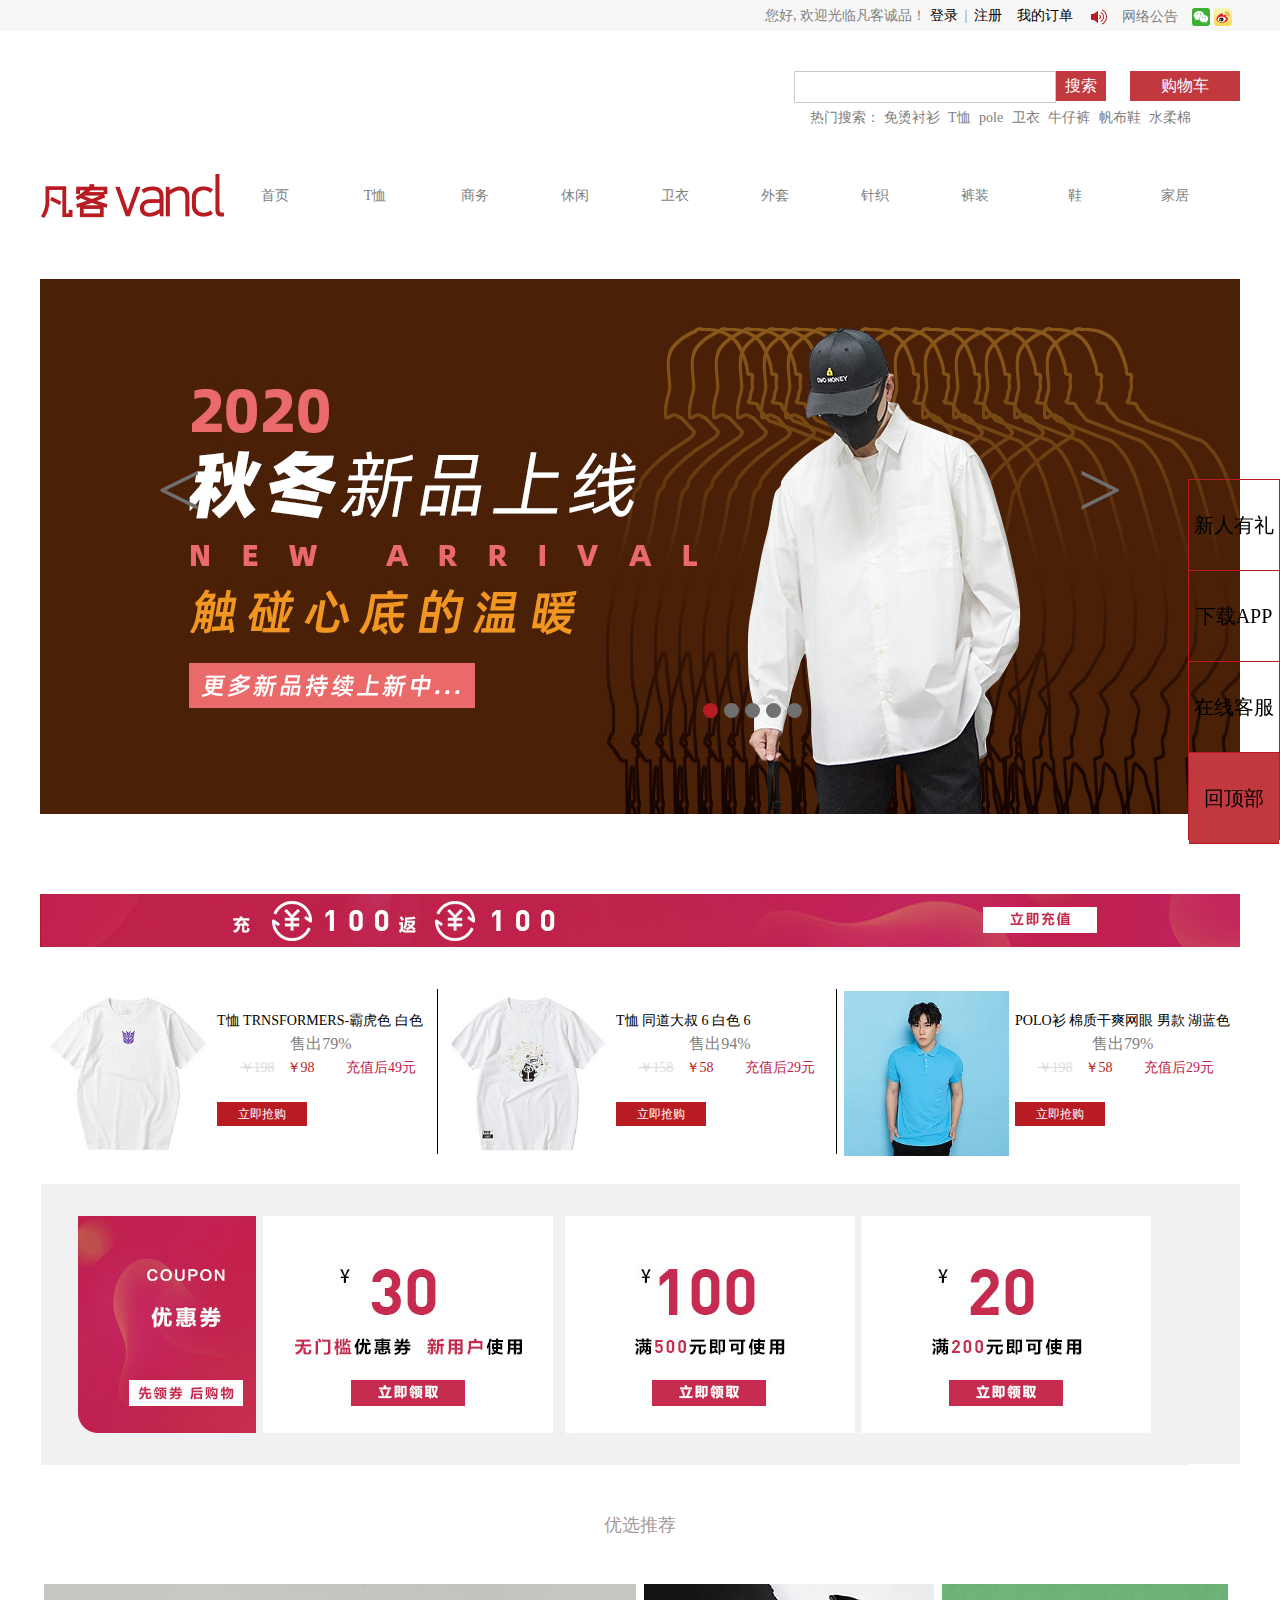
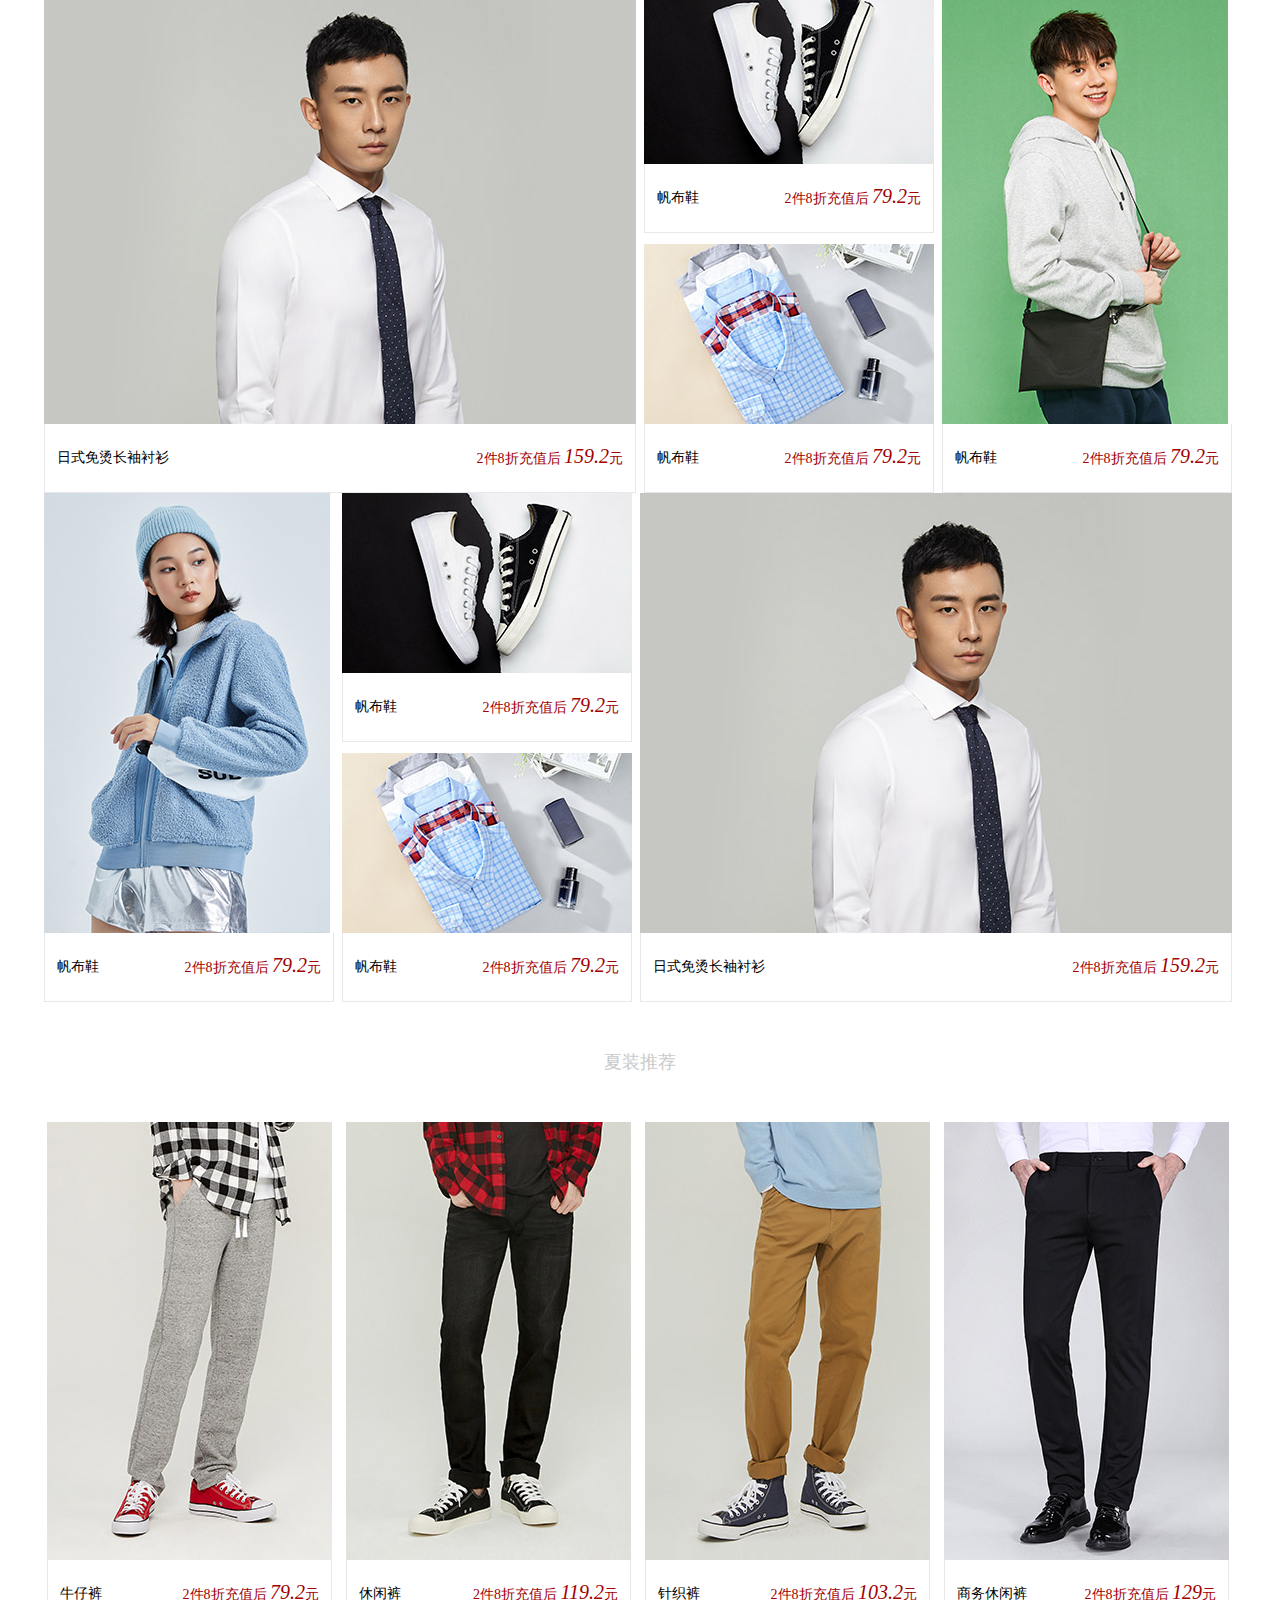
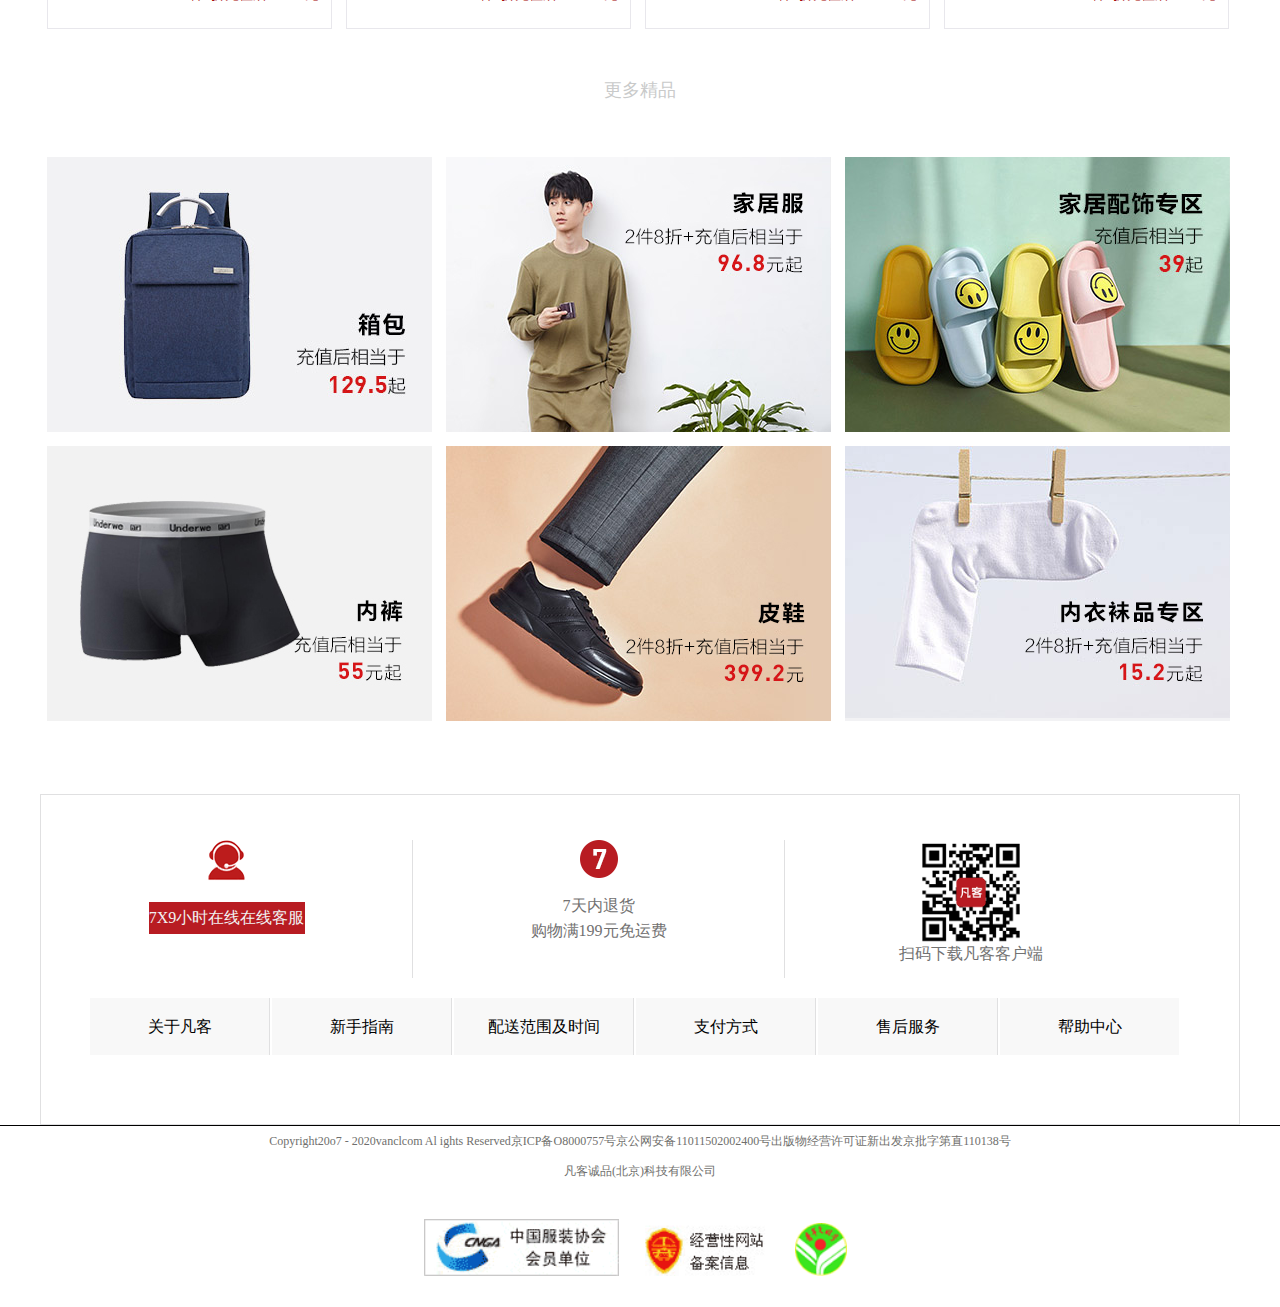
<file: index.html>
<!DOCTYPE html>
<html lang="en">
<head>
    <meta charset="UTF-8">
    <meta name="viewport" content="width=device-width, initial-scale=1.0">
    <title>Document</title>
    <link rel="stylesheet" href="css/index.css">
    <link rel="stylesheet" href="css/common.css">
    <script src="js/require.js" defer async = "true" data-main = "js/main.js"></script>
</head>
<body>
    <div class="header">
        <div class="header-c clr">
            <div class="header-right">
                <img src="images/notice.png" alt="">
                <span>网络公告</span>
                <img src="images/w1.jpg" alt="">
                <img src="images/w2.jpg" alt="">
            </div>
            <div class="header-left">
                <div class="left-le">
                    您好,
                    <span>欢迎光临凡客诚品！</span>
                    <span>
                        <a href="login.html" class="track-login">登录</a>
                    </span>
                    &nbsp;|&nbsp;
                    <span>
                        <a href="register.html" class="track-register">注册</a>
                    </span>
                </div>
                <div class="left-ri">
                    <a href="commodity.html">我的订单</a>
                </div>
            </div>
        </div>
    </div>
    <div class="search-c clr">
        <div class="search">
            <div class="search-top clr">
                <div class="top-shoppingcar clr">
                    <div class="top-shoppingcar-box">购物车</div>
                </div>
                <div class="top-search">
                    <div class="top-search-input"></div>
                    <div class="top-search-searchbox">搜索</div>
                </div>
            </div>
            <div class="search-bottom">
                热门搜索：
                <span>免烫衬衫</span>
                <span>T恤</span>
                <span>pole</span>
                <span>卫衣</span>
                <span>牛仔裤</span>
                <span>帆布鞋</span>
                <span>水柔棉</span>
            </div>
        </div>
    </div>
    <div class="nav-c clr">
        <div class="nav-img">
            <img src="images/logo18546.png" alt="">
        </div>
        <div class="nav-list">
            <!-- <ul class="nav-ul">
                <p class="nav-title">首页</p>
                <li class="nav-li">ffe</li>
                <li class="nav-li">fesg</li>
            </ul> -->
        </div>
    </div>         
        <!-- 轮播图 -->
        <div class="bigger-banner">   
            <div class="banner" id="banners">
                <div class="banner-btnleft"><</div>
                <div class="banner-btnright">></div>
                <div class="banner-images">
                    
                </div>
                <div class="banner-circle">
    
                </div>
            </div>
        </div>  
        <div class="body-money-img">
        </div> 
    </div>
    <div class="body-c">
        <div class="body-titleimg">
            <img src="images/czt.jpg" alt="">
        </div>
        <div class="clothing">
            <ul class="clothing-list clr">
                <li class="clothing-li">
                    <div class="clothing-left fl">
                        <img src="images/6388584-1j202005071412371790.jpg" alt="">
                    </div>
                    <div class="clothing-right fl">
                        <h3>T恤 TRNSFORMERS-霸虎色 白色</h3>
                        <div class="clothing-progress clr">
                           <div>售出79%</div>
                        </div>
                        <div class="right-salary clr">
                            <div class="salary-left fl">
                                <span class="info1">￥198</span>
                                &nbsp;&nbsp;
                                <span class="info2">￥98</span>
                            </div>
                            <div class="salary-right fl">充值后49元</div>
                        </div>
                        <div class="clothing-btn">
                            立即抢购
                        </div>
                    </div>
                </li>
                <li class="clothing-li">
                    <div class="clothing-left fl">
                        <img src="images/6388723-1j202004231628312411.jpg" alt="">
                    </div>
                    <div class="clothing-right fl">
                        <h3>T恤 同道大叔 6 白色 6</h3>
                        <div class="clothing-progress clr">
                           <div>售出94%</div>
                        </div>
                        <div class="right-salary clr">
                            <div class="salary-left fl">
                                <span class="info1">￥158</span>
                                &nbsp;&nbsp;
                                <span class="info2">￥58</span>
                            </div>
                            <div class="salary-right fl">充值后29元</div>
                        </div>
                        <div class="clothing-btn">
                            立即抢购
                        </div>
                    </div>
                </li>
                <li class="clothing-li">
                    <div class="clothing-left fl">
                        <img src="images/6387838-1j202006101533270912.jpg" alt="">
                    </div>
                    <div class="clothing-right fl">
                        <h3>POLO衫 棉质干爽网眼 男款 湖蓝色</h3>
                        <div class="clothing-progress clr">
                           <div>售出79%</div>
                        </div>
                        <div class="right-salary clr">
                            <div class="salary-left fl">
                                <span class="info1">￥198</span>
                                &nbsp;&nbsp;
                                <span class="info2">￥58</span>
                            </div>
                            <div class="salary-right fl">充值后29元</div>
                        </div>
                        <div class="clothing-btn">
                            立即抢购
                        </div>
                    </div>
                </li>
            </ul>
        </div>
        <div class="salary">
            <ul class="salary-list clr">
                <li>
                    <img src="images/yhq_06.jpg" alt="">
                </li>
                <li>
                    <img src="images/yhq_07.jpg" alt="">
                </li>
                <li>
                    <img src="images/yhq_08.jpg" alt="">
                </li>
                <li>
                    <img src="images/yhq_09.jpg" alt="">
                </li>
            </ul>
        </div>
        <div class="title1">优选推荐</div>
        <div class="body-title-info1 clr">
            <ul class="body-info1-lists">
                <li>
                    <a href="commodity.html">
                        <a href="commodity.html"><img src="images/pc_03.jpg" alt=""></a>
                    </a>
                    <h3 class="info1-lists-h3">
                        <span>
                            2件8折充值后
                            <em>159.2</em>元
                        </span>
                        日式免烫长袖衬衫
                    </h3>
                </li>
                <li>
                    <div class="info1-list-top">
                        <a href="commodity.html">
                            <a href="commodity.html"><img src="images/pc_05.jpg" alt=""></a>
                        </a>
                        <h3 class="info1-lists-h3">
                            <span>
                                2件8折充值后
                                <em>79.2</em>元
                            </span>
                            帆布鞋
                        </h3>
                    </div>
                    <div class="info1-list-bottom">
                        <a href="commodity.html">
                            <a href="commodity.html"><img src="images/pc_10.jpg" alt=""></a>
                        </a>
                        <h3 class="info1-lists-h3">
                            <span>
                                2件8折充值后
                                <em>79.2</em>元
                            </span>
                            帆布鞋
                        </h3>
                    </div>
                </li>
                <li>
                    <div class="info1-list-top">
                        <a href="commodity.html">
                            <img src="images/pc_07.jpg" alt="">
                        </a>
                        <h3 class="info1-lists-h3">
                            <span>
                                2件8折充值后
                                <em>79.2</em>元
                            </span>
                            帆布鞋
                        </h3>
                    </div>
                </li>
            </ul>
        </div>
        <div class="body-title-info2 clr">
            <ul class="body-info2-lists">
                <li>
                    <a href="commodity.html">
                        <img src="images/qdcy.jpg" alt="">
                    </a>
                    <h3 class="info2-lists-h3">
                        <span>
                            2件8折充值后
                            <em>79.2</em>元
                        </span>
                        帆布鞋
                    </h3>
                </li>
                <li>
                    <div class="info1-list-top">
                        <a href="commodity.html">
                            <img src="images/pc_05.jpg" alt="">
                        </a>
                        <h3 class="info1-lists-h3">
                            <span>
                                2件8折充值后
                                <em>79.2</em>元
                            </span>
                            帆布鞋
                        </h3>
                    </div>
                    <div class="info1-list-bottom">
                        <a href="commodity.html">
                            <img src="images/pc_10.jpg" alt="">
                        </a>
                        <h3 class="info1-lists-h3">
                            <span>
                                2件8折充值后
                                <em>79.2</em>元
                            </span>
                            帆布鞋
                        </h3>
                    </div>
                </li>
                <li>
                    <a href="commodity.html">
                        <img src="images/pc_03.jpg" alt="">
                    </a>
                    <h3 class="info1-lists-h3">
                        <span>
                            2件8折充值后
                            <em>159.2</em>元
                        </span>
                        日式免烫长袖衬衫
                    </h3>
                </li>
            </ul>
        </div>
        <div class="title2">夏装推荐</div>
        <div class="piclist clr">
            <ul>
                <li>
                    <a href="commodity.html">
                        <img src="images/285x438-1.jpg" alt="">
                    </a>
                    <h3 class="info1-lists-h3">
                        <span>
                            2件8折充值后
                            <em>79.2</em>元
                        </span>
                        牛仔裤
                    </h3>
                </li>
                <li>
                    <a href="commodity.html">
                        <img src="images/285x438-2.jpg" alt="">
                    </a>
                    <h3 class="info1-lists-h3">
                        <span>
                            2件8折充值后
                            <em>119.2</em>元
                        </span>
                        休闲裤
                    </h3>
                </li>
                <li>
                    <a href="commodity.html">
                        <img src="images/285x438-3.jpg" alt="">
                    </a>
                    <h3 class="info1-lists-h3">
                        <span>
                            2件8折充值后
                            <em>103.2</em>元
                        </span>
                        针织裤
                    </h3>
                </li>
                <li>
                    <a href="commodity.html">
                        <img src="images/285x438-4.jpg" alt="">
                    </a>
                    <h3 class="info1-lists-h3">
                        <span>
                            2件8折充值后
                            <em>129</em>元
                        </span>
                        商务休闲裤
                    </h3>
                </li>
            </ul>
        </div>
        <div class="title2">更多精品</div>
        <div class="body-list-six clr">
            <ul>
                <li>
                    <a href="commodity.html">
                        <img src="images/pc13-xb.jpg" alt="">
                    </a>
                </li>
                <li>
                    <a href="commodity.html">
                        <img src="images/pc131.jpg" alt="">
                    </a>
                </li>
                <li>
                    <a href="commodity.html">
                        <img src="images/pc13-jj.jpg" alt="">
                    </a>
                </li>
                <li>
                    <a href="commodity.html">
                        <img src="images/nk.jpg" alt="">
                    </a>
                </li>
                <li>
                    <a href="commodity.html">
                        <img src="images/pc132.jpg" alt="">
                    </a>
                </li>
                <li>
                    <a href="commodity.html">
                        <img src="images/pc133.jpg" alt="">
                    </a>
                </li>
            </ul>
        </div>
        <div class="body-last">
            <ul class="clr">
                <li>
                    <img src="images/onlinecustomer.png" alt="">
                    <p class="body-last-info1">7X9小时在线在线客服</p>
                </li>
                <li>
                    <img src="images/seven.png" alt="">
                    <p class="body-last-info2">7天内退货</p>
                    <p class="body-last-info3">购物满199元免运费</p>
                </li>
                <li>
                    <img src="images/2014_8_29_16_39_33_7709.jpg" alt="">
                    <p class="body-last-info4">扫码下载凡客客户端</p>
                </li>
            </ul>
            <ul class="body-last-list clr">
                <li>关于凡客</li>
                <li>新手指南</li>
                <li>配送范围及时间</li>
                <li>支付方式</li>
                <li>售后服务</li>
                <li>帮助中心</li>
            </ul>
        </div>
    </div>
    <div class="footer">
         <div class="footer-c">
             <p>Copyright20o7 - 2020vanclcom Al ights Reserved京ICP备O8000757号京公网安备11011502002400号出版物经营许可证新出发京批字第直110138号</p>
             <p>凡客诚品(北京)科技有限公司</p>
             <img src="images/图层1.png" alt="">
         </div>
    </div>
    <div class="aside">
        <div class="aside1">新人有礼</div>
        <div class="aside2">下载APP</div>
        <div class="aside3">在线客服</div>
        <div class="aside4">回顶部</div>
    </div>
</body>
</html>
</file>
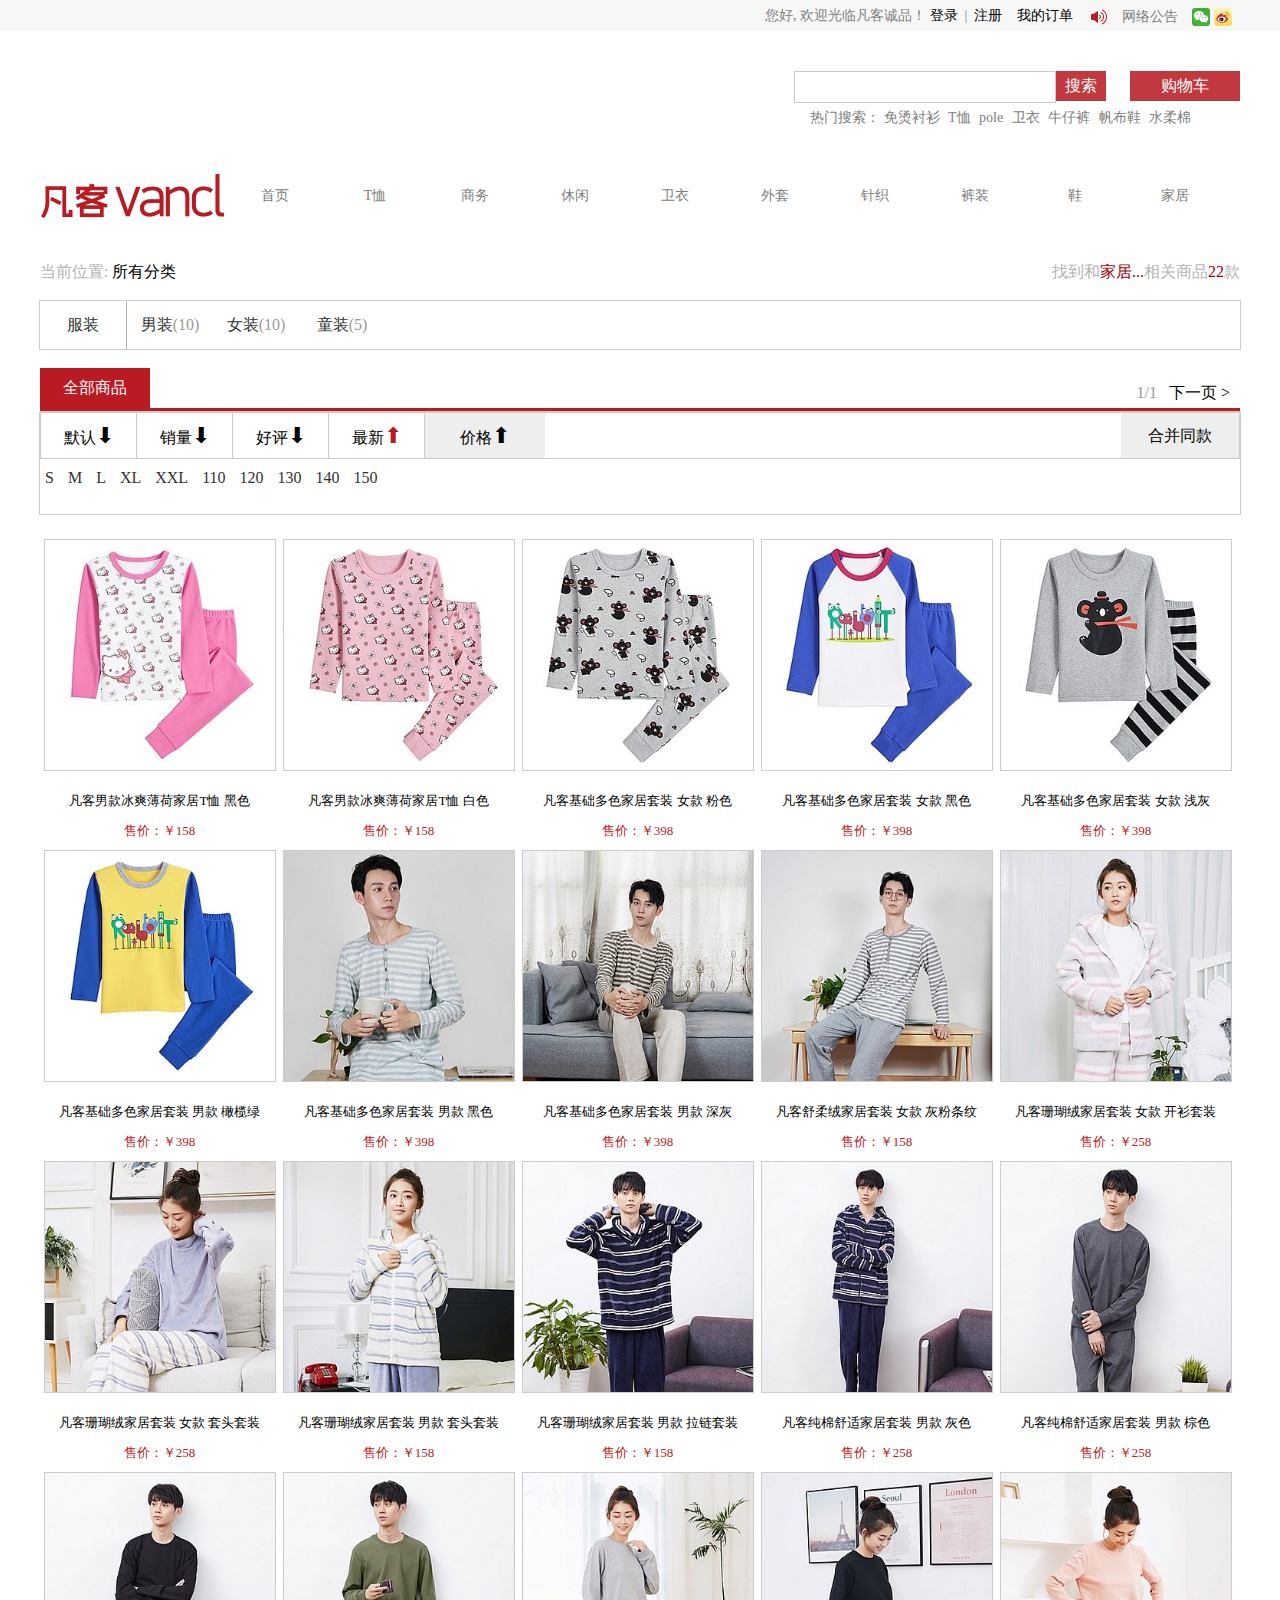
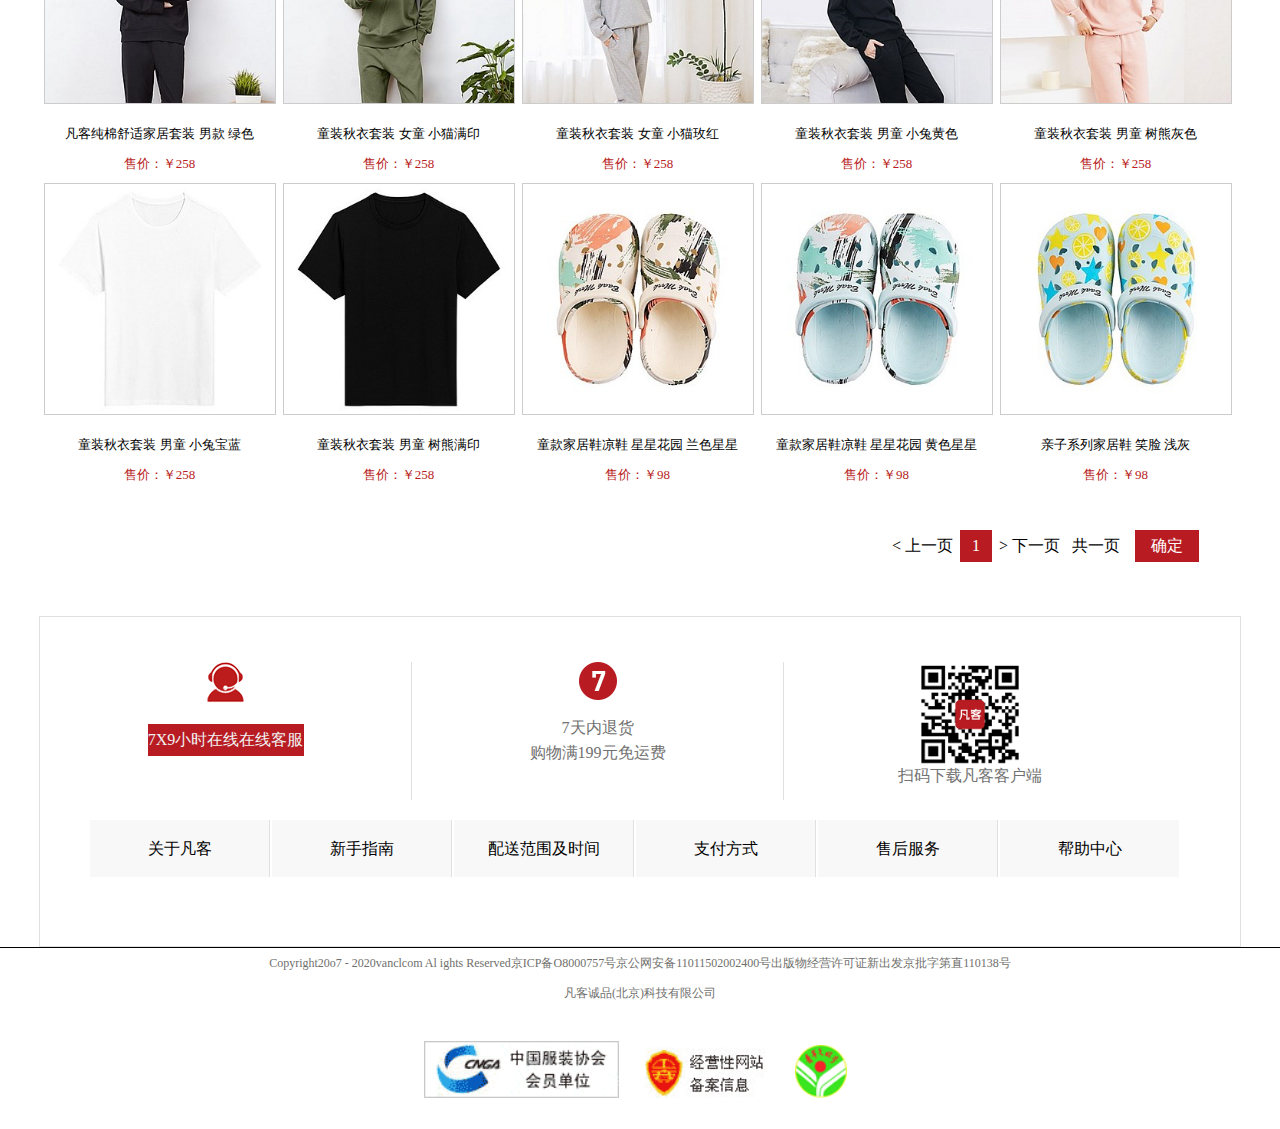
<file: commodity.html>
<!DOCTYPE html>
<html lang="en">
<head>
    <meta charset="UTF-8">
    <meta name="viewport" content="width=device-width, initial-scale=1.0">
    <title>Document</title>
    <link rel="stylesheet" href="css/common.css">
    <link rel="stylesheet" href="css/commodity.css">
    <link rel="stylesheet" href="css/index.css">
    <script src="js/require.js" defer async = "true" data-main = "js/desc"></script>
</head>
<body>
    <div class="header">
        <div class="header-c clr">
            <div class="header-right">
                <img src="images/notice.png" alt="">
                <span>网络公告</span>
                <img src="images/w1.jpg" alt="">
                <img src="images/w2.jpg" alt="">
            </div>
            <div class="header-left">
                <div class="left-le">
                    您好,
                    <span>欢迎光临凡客诚品！</span>
                    <span>
                        <a href="login.html" class="track-login">登录</a>
                    </span>
                    &nbsp;|&nbsp;
                    <span>
                        <a href="register.html" class="track-register">注册</a>
                    </span>
                </div>
                <div class="left-ri">
                    <a href="#">我的订单</a>
                </div>
            </div>
        </div>
    </div>
    <div class="search-c clr">
        <div class="search">
            <div class="search-top clr">
                <div class="top-shoppingcar clr">
                    <div class="top-shoppingcar-box">购物车</div>
                </div>
                <div class="top-search">
                    <div class="top-search-input"></div>
                    <div class="top-search-searchbox">搜索</div>
                </div>
            </div>
            <div class="search-bottom">
                热门搜索：
                <span>免烫衬衫</span>
                <span>T恤</span>
                <span>pole</span>
                <span>卫衣</span>
                <span>牛仔裤</span>
                <span>帆布鞋</span>
                <span>水柔棉</span>
            </div>
        </div>
    </div>
    <div class="nav-c clr">
        <div class="nav-img">
            <a href="index.html"><img src="images/logo18546.png" alt=""></a>
        </div>
        <div class="nav-list">
            <!-- <ul class="nav-ul">
                <p class="nav-title">首页</p>
                <li class="nav-li">ffe</li>
                <li class="nav-li">fesg</li>
            </ul> -->
        </div>
    </div>
    <div class="title-classify clr">
        <div class="classify-left">
            <span>当前位置:</span>
            所有分类
        </div>
        <div class="classify-right">
            找到和<span>家居...</span>相关商品<span>22</span>款
        </div>
    </div> 
    <div class="sorted">
        <ul class="sorted-lists clr">
            <li>服装</li>
            <li>男装<span>(10)</span></li>
            <li>女装<span>(10)</span></li>
            <li>童装<span>(5)</span></li>
        </ul>
    </div> 
    <div class="page clr">
        <div class="page-btn fl">
            全部商品
        </div>
        <div class="page-back fr">
            1/1&nbsp;&nbsp;&nbsp;<a href="#"><span>下一页 > </span></a>
        </div>
    </div>
    <div class="screen">
        <div class="screen-top">
            <ul class="screen-lists  fl">
                <li>默认<span>⬇</span></li>
                <li>销量<span>⬇</span></li>
                <li>好评<span>⬇</span></li>
                <li class="screen-list">最新<span>⬆</span></li>
                <li>价格<span>⬆</span></li>
            </ul>
            <div class="screen-merge fr">合并同款</div>
        </div>
        <div class="screen-bottom">
            <span>S</span>
            <span>M</span>
            <span>L</span>
            <span>XL</span>
            <span>XXL</span>
            <span>110</span>
            <span>120</span>
            <span>130</span>
            <span>140</span>
            <span>150</span>
        </div>
    </div>
    <div class="json-li clr">
        <ul class="js-li">
            <!-- <li>
                <a href=""><img src="images/001.jpg" alt=""></a>
                <p class="js-li-info1">凡客男款冰爽薄荷家居T恤 黑色</p>
                <p class="js-li-info2">售价：￥158</p>
            </li> -->
        </ul>
    </div>
    <div class="page-next clr">
        <div class="next-right">
            <span class="block fl"> < 上一页</span>
           &nbsp;<span class="block1 fl">1</span> &nbsp;
            <span class="block fl"> > 下一页</span>
            <span class=" block fl">
                &nbsp;&nbsp;共一页&nbsp;&nbsp;
            </span>
            <span class="block2 fl">确定</span>
        </div>
    </div>
    <div class="body-last">
        <ul class="clr">
            <li>
                <img src="images/onlinecustomer.png" alt="">
                <p class="body-last-info1">7X9小时在线在线客服</p>
            </li>
            <li>
                <img src="images/seven.png" alt="">
                <p class="body-last-info2">7天内退货</p>
                <p class="body-last-info3">购物满199元免运费</p>
            </li>
            <li>
                <img src="images/2014_8_29_16_39_33_7709.jpg" alt="">
                <p class="body-last-info4">扫码下载凡客客户端</p>
            </li>
        </ul>
        <ul class="body-last-list clr">
            <li>关于凡客</li>
            <li>新手指南</li>
            <li>配送范围及时间</li>
            <li>支付方式</li>
            <li>售后服务</li>
            <li>帮助中心</li>
        </ul>
    </div>
    <div class="footer">
        <div class="footer-c">
            <p>Copyright20o7 - 2020vanclcom Al ights Reserved京ICP备O8000757号京公网安备11011502002400号出版物经营许可证新出发京批字第直110138号</p>
            <p>凡客诚品(北京)科技有限公司</p>
            <img src="images/图层1.png" alt="">
        </div>
   </div>
</body>
</html>
</file>
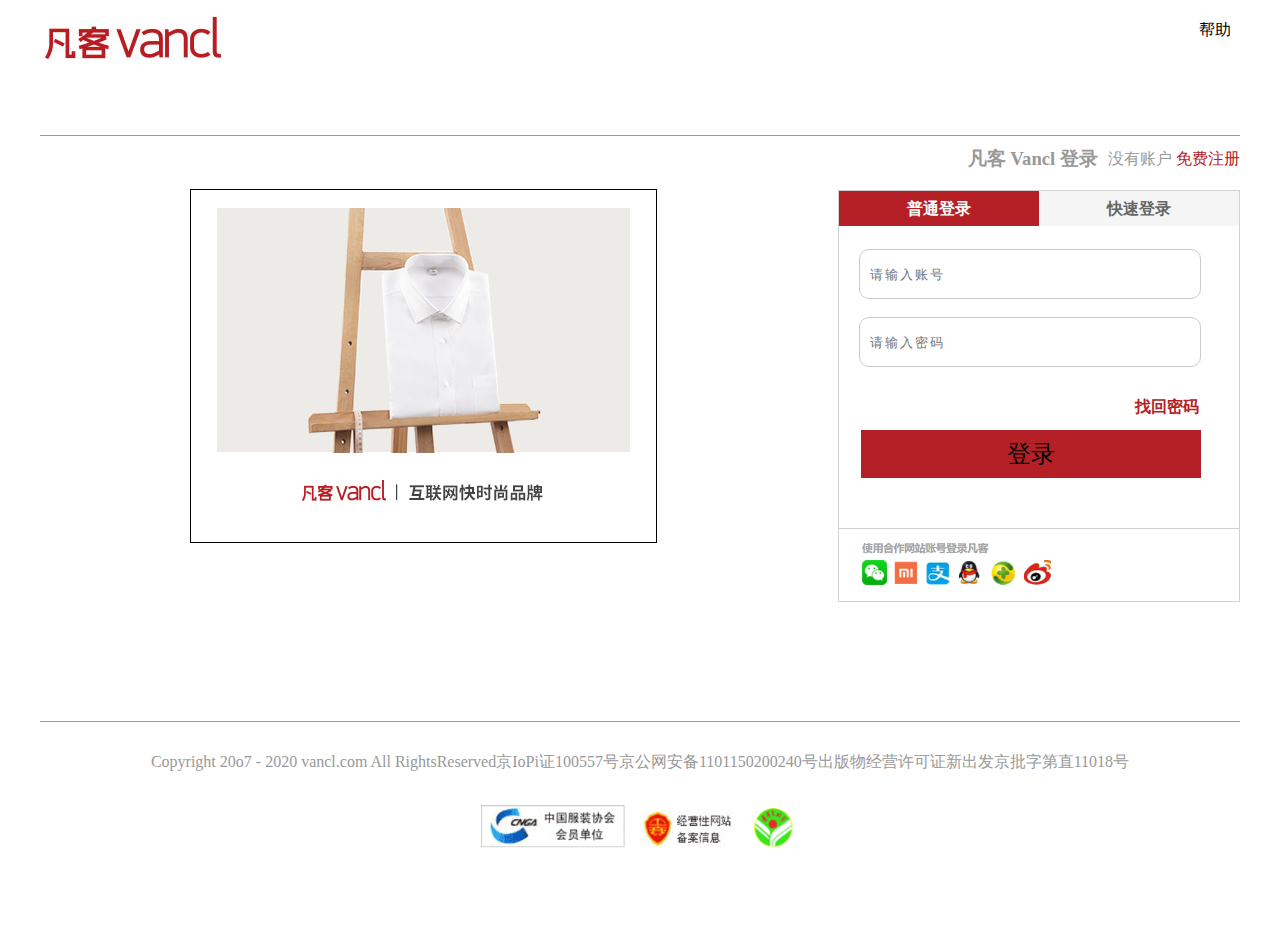
<file: login.html>
<!DOCTYPE html>
<html lang="en">
<head>
    <meta charset="UTF-8">
    <meta name="viewport" content="width=device-width, initial-scale=1.0">
    <title>Document</title>
    <link rel="stylesheet" href="css/common.css">
    <link rel="stylesheet" href="css/login.css">
    <script src="js/require.js" defer async = "true" data-main = "js/main3.js"></script>
</head>
<body>
    <div class="box1 clr">
        <a href="index.html" class="logo fl">
            <img src="images/logo01.jpg" alt="">
        </a>
        <p>帮助</p>
    </div>
    <div class="box2">
        <div class="box2-title clr">
            <span class="fr">没有账户
                <a href="register.html">免费注册</a>
            </span>
            <h3 class="fr">凡客 Vancl 登录</h3>
        </div>
        <div class="box2-img fl">
            <img src="images/login120412_newlogo.jpg" alt="">
        </div>
        <div class="box2-text fl">
            <ul class="clr">
                <li class="on">普通登录</li>
                <li class="off">快速登录</li>
            </ul>
            <div class="input-body">
                <input type="text" placeholder="请输入账号" class="inputs-1">
                <input type="text"placeholder="请输入密码" class="inputs-2">
            </div>
            <p class="p">找回密码</p>
            <div class="login-btn">
                <a href="#" id="login-button">登录</a></div>
            <div class="box2-img-info">
                <img src="images/0000.png" alt="">
            </div>
        </div>
    </div>
    <div class="box3">
        <p>Copyright 20o7 - 2020 vancl.com All RightsReserved京IoPi证100557号京公网安备1101150200240号出版物经营许可证新出发京批字第直11018号</p>
        <div class="box3-last-img">
            <img src="images/图层1.png" alt="">
        </div>
    </div>
</body>
</html>
</file>
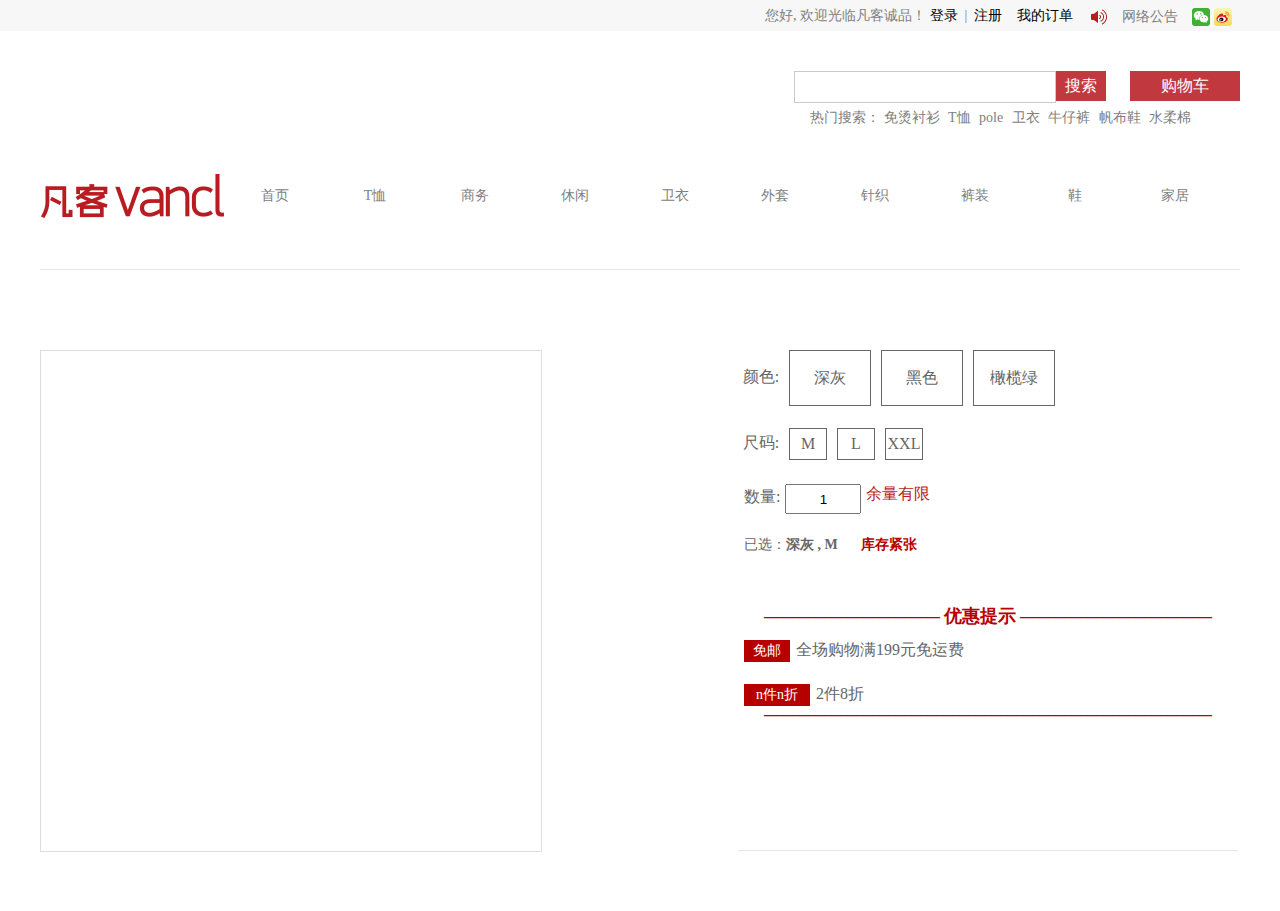
<file: product.html>
<!DOCTYPE html>
<html lang="en">
<head>
    <meta charset="UTF-8">
    <meta name="viewport" content="width=device-width, initial-scale=1.0">
    <title>Document</title>
    <link rel="stylesheet" href="css/index.css">
    <link rel="stylesheet" href="css/common.css">
    <link rel="stylesheet" href="css/product.css">
    <script src="js/require.js" defer async = "true" data-main = "js/product"></script>
</head>
<body>
    <div class="header">
        <div class="header-c clr">
            <div class="header-right">
                <img src="images/notice.png" alt="">
                <span>网络公告</span>
                <img src="images/w1.jpg" alt="">
                <img src="images/w2.jpg" alt="">
            </div>
            <div class="header-left">
                <div class="left-le">
                    您好,
                    <span>欢迎光临凡客诚品！</span>
                    <span>
                        <a href="login.html" class="track-login">登录</a>
                    </span>
                    &nbsp;|&nbsp;
                    <span>
                        <a href="register.html" class="track-register">注册</a>
                    </span>
                </div>
                <div class="left-ri">
                    <a href="#">我的订单</a>
                </div>
            </div>
        </div>
    </div>
    <div class="search-c clr">
        <div class="search">
            <div class="search-top clr">
                <div class="top-shoppingcar clr">
                    <div class="top-shoppingcar-box">购物车</div>
                </div>
                <div class="top-search">
                    <div class="top-search-input"></div>
                    <div class="top-search-searchbox">搜索</div>
                </div>
            </div>
            <div class="search-bottom">
                热门搜索：
                <span>免烫衬衫</span>
                <span>T恤</span>
                <span>pole</span>
                <span>卫衣</span>
                <span>牛仔裤</span>
                <span>帆布鞋</span>
                <span>水柔棉</span>
            </div>
        </div>
    </div>
    <div class="nav-c clr">
        <div class="nav-img">
            <a href="index.html"><img src="images/logo18546.png" alt=""></a>
        </div>
        <div class="nav-list">
            <!-- <ul class="nav-ul">
                <p class="nav-title">首页</p>
                <li class="nav-li">ffe</li>
                <li class="nav-li">fesg</li>
            </ul> -->
        </div>
    </div>
    <div class="product-header">
    </div>
    <div class="product-title clr">
    </div>
    <div class="magnifying-glass clr">
        <div class="manifying-glass-img fl" id="small">
        </div>
        <div id="big">
        </div>
        <div class="manifying-glass-input fl">
            <div class="glass-top-title">
            </div>
            <div class="glass-body-info">
                <div class="body-info-text1 clr">
                    <p class="fl">颜色:</p>
                    <div class="selcolor fl">
                        <ul class="fl">
                            <li class="fl">深灰</li>
                            <li class="fl">黑色</li>
                            <li class="fl">橄榄绿</li>
                        </ul>
                    </div>
                </div>
                <div class="body-info-text2 clr">
                    <p class="fl">尺码:</p>
                    <div class="selcolor2 fl">
                        <ul class="fl">
                            <li class="fl">M</li>
                            <li class="fl">L</li>
                            <li class="fl">XXL</li>
                        </ul>
                    </div>
                </div>
                <div class="body-info-text3 clr">
                    <p class="fl">数量:</p>
                    <input type="text" value="1">
                    <span class="fl">余量有限</span>
                </div>
                <div class="body-info-text4 clr">
                    <p class="fl">已选：</p>
                    <span class="info-text4-span1">深灰 , M</span>
                    <span class="info-text4-span2">库存紧张</span>
                </div>
                <div class="body-info-btn clr">
                </div>
            </div>
            <div class="glass-footer-promotion">
                <h4 class="footer-title">——————————— <span>优惠提示</span> ————————————</h4>
                <div class="footer-last-btn1 clr">
                    <div class="last-btn1-box fl">免邮</div>
                    <span>全场购物满199元免运费</span>
                </div>
                <div class="footer-last-btn2 clr">
                    <div class="last-btn1-box2 fl">n件n折</div>
                    <span>2件8折</span>
                </div>
                <h4 class="footer-title">————————————————————————————</h4>
            </div>
        </div>
    </div>
</body>
</html>
</file>
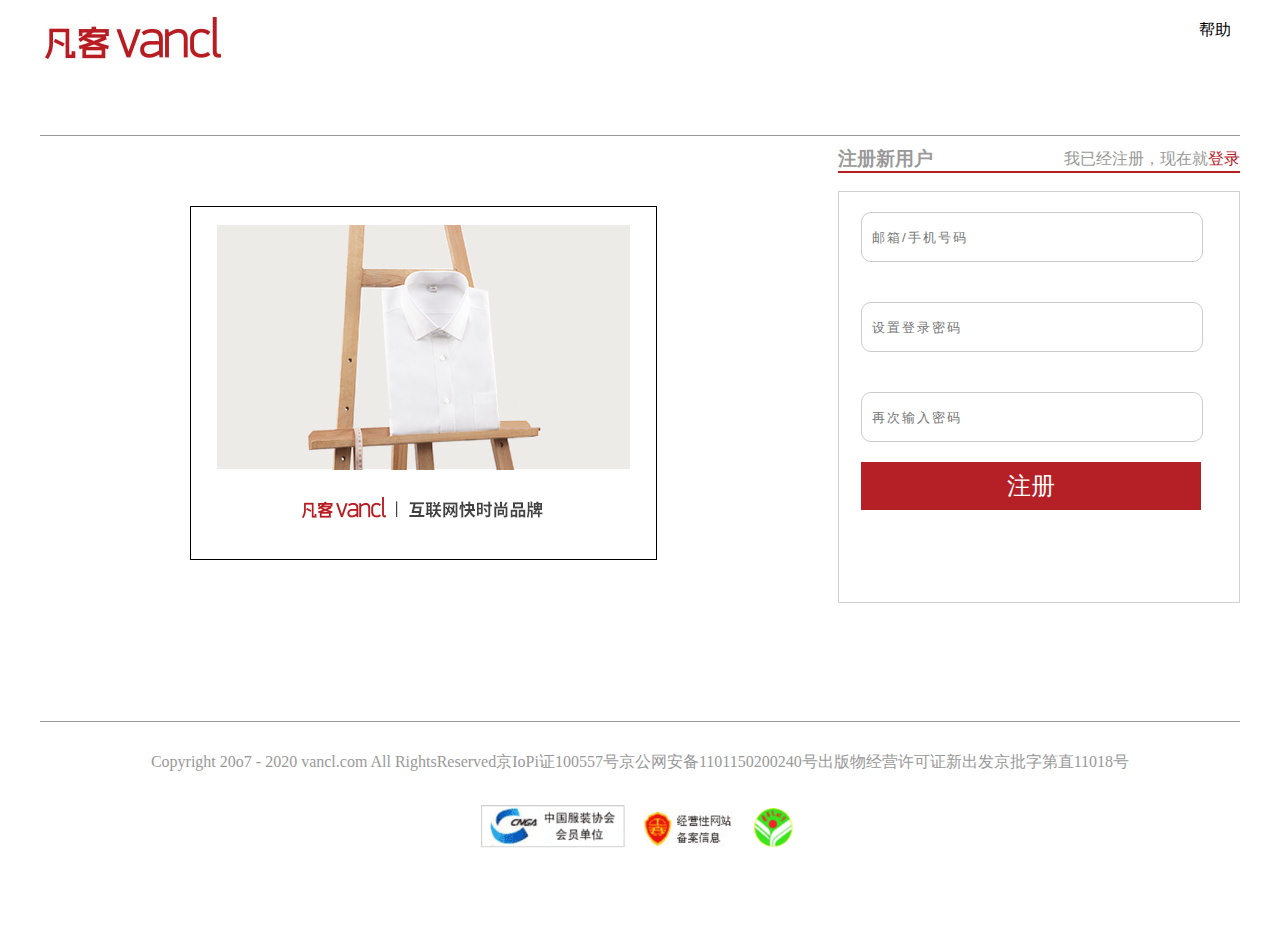
<file: register.html>
<!DOCTYPE html>
<html lang="en">
<head>
    <meta charset="UTF-8">
    <meta name="viewport" content="width=device-width, initial-scale=1.0">
    <title>Document</title>
    <link rel="stylesheet" href="css/common.css">
    <link rel="stylesheet" href="css/login.css">
    <link rel="stylesheet" href="css/register.css">
    <script src="js/require.js" defer async = "true" data-main = "js/main2.js"></script>
</head>
<body>
    <div class="box1 clr">
        <a href="index.html" class="logo fl">
            <img src="images/logo01.jpg" alt="">
        </a>
        <p>帮助</p>
    </div>
    <div class="box2">
        <div class="box2-title clr">
            <span class="fr">我已经注册，现在就<a href="login.html">登录</a></span>
            <h3 class="fl">注册新用户</h3>
        </div>
        <div class="box2-img fl">
            <img src="images/login120412_newlogo.jpg" alt="">
        </div>
        <div class="box2-text fl">
           <input type="text" placeholder="邮箱/手机号码" class="item-account">
           <input type="text" placeholder="设置登录密码" class="item-account">
           <input type="text" placeholder="再次输入密码" class="item-account">
           <div class="login-btn2">
               <a href="#" id="register-button">注册</a></div>
        </div>
    </div>
    <div class="box3">
        <p>Copyright 20o7 - 2020 vancl.com All RightsReserved京IoPi证100557号京公网安备1101150200240号出版物经营许可证新出发京批字第直11018号</p>
        <div class="box3-last-img">
            <img src="images/图层1.png" alt="">
        </div>
    </div>
</body>
</html>
</file>
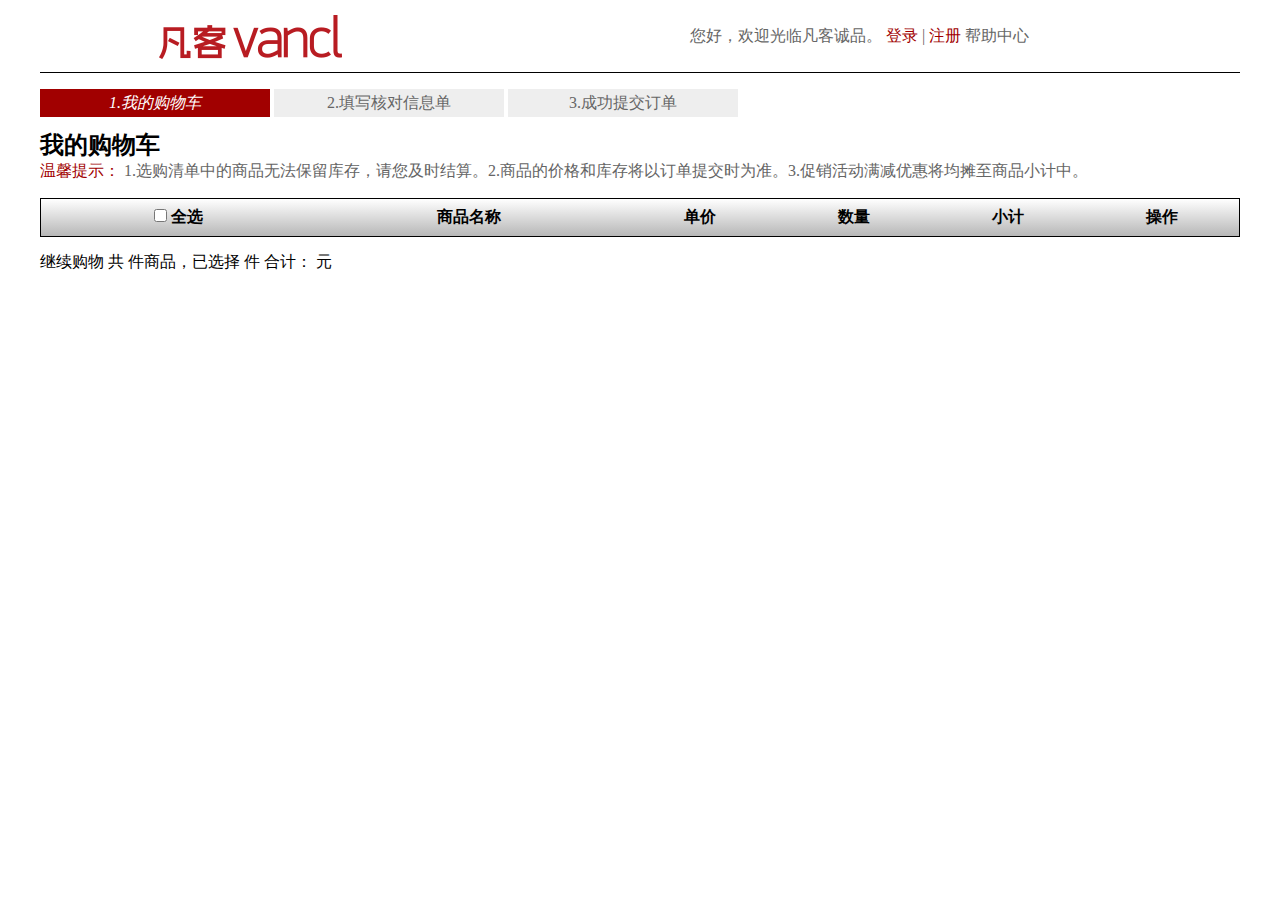
<file: shoppingcar.html>
<!DOCTYPE html>
<html lang="en">
<head>
    <meta charset="UTF-8">
    <meta name="viewport" content="width=device-width, initial-scale=1.0">
    <title>Document</title>
    <link rel="stylesheet" href="css/shoppingcar.css">
    <link rel="stylesheet" href="css/common.css">
    <script src="js/require.js" defer async = "true" data-main = "js/shopping.js"></script>
</head>
<body>
    <div class="header">
        <div class="header-left fl">
            <a href="index.html">
                <img src="images/logo18546.png" alt="">
            </a>
        </div>
        <div class="header-right fr">
            <span>您好，欢迎光临凡客诚品。</span>
            <a href="login.html">登录</a>
                |
            <a href="register.html">注册</a>
            <span>帮助中心</span>
        </div>
    </div>
    <div class="location">
        <em>1.我的购物车</em>
        <span>2.填写核对信息单</span>
        <span>3.成功提交订单</span>
    </div>
    <div class="content">
        <div class="topcar">
            <h2>我的购物车</h2>
        </div>
        <div class="tip">
            <span>温馨提示：</span>
            1.选购清单中的商品无法保留库存，请您及时结算。2.商品的价格和库存将以订单提交时为准。3.促销活动满减优惠将均摊至商品小计中。
        </div>
        <table cellspacing="0" class="table-tab">
            <thead>
                <tr class="table-tr1">
                    <th>&nbsp;</th>
                    <th>
                        <input type="checkbox" class="col-check" id="all-ckb-top" name="all-products" value="all-products">  
                        <label for="all-ckb-top">全选</label>
                    </th>
                    <th>&nbsp;</th>
                    <th>商品名称</th>
                    <th>单价</th>
                    <th>数量</th>
                    <th>小计</th>
                    <th>操作</th>
                </tr>
            </thead>
            <tbody class="table-tbody">
            </tbody>
        </table>
        <div class="lasts">
            <span>
                继续购物
            </span>
            <span>
                共
                <i id="fk-cartnum1"></i>件商品，已选择
                <i id="fk-cartnum2"></i>件
            </span>
            <span>合计：
                <i id="fk-cartsalary"></i>元
            </span>
        </div>
    </div>
</body>
</html>
</file>
<file: css/index.css>
body, html {
  height: 100%; }

.header {
  width: 100%;
  background-color: #f7f7f7;
  height: 31px; }

.header-c {
  width: 1200px;
  margin: 0 auto; }

.header-left {
  width: 310px;
  line-height: 31px;
  font-size: 14px;
  color: #808080;
  float: right; }

.left-le {
  width: 250px;
  float: left; }

.left-ri {
  float: right;
  width: 60px;
  text-align: center;
  line-height: 31px;
  float: left; }

.header-right {
  width: 150px;
  line-height: 31px;
  float: right;
  margin-left: 15px; }

.header-right span {
  font-size: 14px;
  color: #808080;
  margin: 0 10px; }

.search-c {
  width: 1200px;
  margin: 40px auto; }

.top-shoppingcar {
  float: right; }

.top-search {
  float: right;
  margin-right: 24px; }

.top-search-input {
  width: 260px;
  height: 30px;
  border: 1px solid #c9caca;
  float: left; }

.top-search-searchbox {
  width: 50px;
  height: 30px;
  background-color: #c1383e;
  text-align: center;
  line-height: 30px;
  color: #ffffff;
  float: left; }

.top-shoppingcar {
  float: right; }

.top-shoppingcar-box {
  width: 110px;
  height: 30px;
  background-color: #c1383e;
  text-align: center;
  line-height: 30px;
  color: #ffffff; }

.search-bottom {
  font-size: 14px;
  color: #808080;
  width: 400px;
  line-height: 30px;
  float: right;
  margin-right: 30px; }

.search-bottom span {
  margin-right: 5px; }

.nav-c {
  width: 1200px;
  margin: auto; }

.nav-img {
  float: left;
  width: 185px;
  height: 46px; }

.nav-list {
  font-size: 14px;
  color: #808080;
  width: 1015px;
  height: 46px;
  float: left;
  margin-bottom: 25px; }

.nav-ul {
  width: 100px;
  height: 46px;
  float: left; }

.nav-title {
  height: 46px;
  width: 100px;
  line-height: 46px;
  text-align: center; }

.nav-li {
  text-align: center;
  height: 35px;
  line-height: 35px;
  z-index: 1000; }

.nav-item-active {
  border-bottom: 4px solid #c1383e; }

.nav-li {
  background-color: #ffffff;
  position: relative;
  z-index: 1000; }

.aaa {
  line-height: 50px;
  font-size: 20px;
  color: red;
  text-align: center;
  height: 50px; }

.bigger-banner {
  margin-top: 35px;
  height: 535px;
  margin-bottom: 80px; }

.banner {
  width: 1200px;
  margin: auto;
  height: 535px; }

.banner-images img {
  width: 1200px; }

.banner-images {
  margin: 0 auto;
  height: 535px;
  width: 1200px;
  overflow: hidden; }

.banner-images > a {
  display: block;
  float: left; }

.closen {
  display: block;
  width: 15px;
  height: 15px;
  border-radius: 50%;
  background-color: #707070;
  margin: 3px;
  float: left; }

.banner-circle {
  position: absolute;
  left: 700px;
  top: 700px;
  z-index: 1; }

.activity {
  background-color: #b81b22; }

.banner-btnleft {
  position: absolute;
  font-size: 80px;
  color: #6f6f6d;
  top: 440px;
  left: 129px;
  width: 100px;
  height: 100px;
  text-align: center;
  line-height: 100px;
  z-index: 1; }

.banner-btnright {
  position: absolute;
  font-size: 80px;
  color: #6f6f6d;
  top: 440px;
  right: 130px;
  width: 100px;
  height: 100px;
  text-align: center;
  line-height: 100px; }

.nav-item-actives {
  border-bottom: 4px solid #b81b22; }

.body-c {
  width: 1200px;
  margin: 42px auto 0; }

.body-titleimg {
  margin-bottom: 42px; }

.clothing {
  height: 165px;
  width: 1200px;
  margin-bottom: 30px; }

.clothing-li {
  width: 33%;
  height: 165px;
  border-right: 1px solid #000;
  float: left;
  margin: 0 1px; }

.clothing-li:last-child {
  border-right: none; }

.clothing-left {
  text-align: center;
  line-height: 165px;
  margin-left: 5px; }

.clothing-left img {
  width: 165px; }

.clothing-right {
  font-size: 12px;
  padding-top: 22px;
  margin-left: 6px; }

.clothing-right h3 {
  font-weight: normal; }

.clothing-progress div {
  font-size: 16px;
  color: #808080;
  text-align: center;
  height: 28px;
  line-height: 28px; }

.salary-left {
  width: 120px;
  height: 20px;
  text-align: center;
  line-height: 20px; }

.salary-left span {
  font-size: 14px; }

.info1 {
  text-decoration: line-through;
  color: #ddd; }

.info2 {
  color: #b81b22; }

.salary-right {
  width: 88px;
  height: 20px;
  line-height: 20px;
  text-align: center;
  font-size: 14px;
  color: #be224a; }

.right-salary {
  margin-bottom: 24px; }

.clothing-btn {
  width: 90px;
  height: 24px;
  color: #ffffff;
  text-align: center;
  line-height: 24px;
  background-color: #b81b22; }

.salary {
  height: 280px;
  background: #f1f1f1; }

.salary-list li {
  float: left;
  width: 25%;
  height: 100%; }

.salary-list li:first-child {
  width: 18%; }

.body-title1 {
  width: 1200px;
  margin: 0 auto; }

.body-title1-info1, .body-title1-info2 {
  width: 1200px;
  margin: auto; }

.title1 {
  font-weight: normal;
  font-size: 18px;
  color: #a79a9a;
  line-height: 120px;
  height: 120px;
  width: 50%;
  margin: auto;
  text-align: center; }

.body-info1-lists li {
  width: 290px;
  height: 509px;
  float: left;
  margin: 0 4px; }

.body-info2-lists li {
  width: 290px;
  height: 509px;
  float: left;
  margin: 0 4px; }

.info1-lists-h3 em {
  font-size: 20px; }

.info2-lists-h3 em {
  font-size: 20px; }

.body-info1-lists li:first-child {
  width: 592px;
  height: 509px; }

.info1-lists-h3, .info2-lists-h3 {
  height: 28px;
  padding: 20px 12px;
  line-height: 28px;
  border: 1px solid #e8e7ec;
  border-top: 0px;
  font-size: 14px;
  font-weight: normal;
  margin-bottom: 11px; }

.info1-lists-h3 span {
  float: right;
  color: #a10000;
  line-height: 24px;
  font-size: 14px; }

.info2-lists-h3 span {
  float: right;
  color: #a10000;
  line-height: 24px;
  font-size: 14px; }

.info1-list-bottom {
  margin-top: 11px; }

.body-info2-lists li {
  width: 290px;
  height: 509px;
  float: left; }

.body-info2-lists li:last-child {
  width: 592px;
  height: 509px; }

.title2 {
  height: 120px;
  line-height: 120px;
  text-align: center;
  color: #c9caca;
  font-size: 18px; }

.piclist li {
  float: left;
  width: 285px;
  height: 508px;
  margin: 0px 7px; }

.body-list-six {
  margin-bottom: 66px; }

.body-list-six li {
  float: left;
  width: 385px;
  height: 275px;
  margin: 7px; }

.body-last {
  height: 284px;
  border: 1px solid #e0e0e1;
  padding-top: 45px; }

.body-last li {
  float: left;
  width: 371px;
  height: 138px;
  border-right: 1px solid #e0e0e1;
  text-align: center; }

.body-last li:last-child {
  border: none; }

.body-last li:last-child > img {
  width: 104px;
  height: 104px; }

.body-last-info1 {
  width: 156px;
  height: 32px;
  background: #b81c22;
  color: #f1f1f1;
  margin: 20px auto;
  line-height: 32px; }

.body-last-info2, .body-last-info3 {
  line-height: 25px;
  height: 25px;
  text-align: center;
  color: #727171; }

.body-last-info2 {
  margin-top: 15px; }

.body-last-info4 {
  color: #727272; }

.body-last-list {
  width: 1100px;
  margin: 20px auto 0; }

.body-last-list li {
  float: left;
  width: 179px;
  height: 57px;
  background: #f8f8f8;
  text-align: center;
  margin-right: 2px;
  line-height: 57px; }

.footer {
  border-top: 1px solid #000; }

.footer-c {
  width: 1200px;
  margin: auto;
  text-align: center; }

.footer-c p {
  line-height: 30px;
  color: #6f6f6d;
  font-size: 12px; }

.footer-c img {
  margin-top: 30px;
  margin-bottom: 30px; }

.aside {
  width: 90px;
  height: 360px;
  position: fixed;
  bottom: 60px;
  right: 0px;
  border-right: 1px solid #b81b22;
  border-left: 1px solid #b81b22;
  border-top: 1px solid #b81b22; }

.aside div {
  width: 100%;
  height: 25%;
  border-bottom: 1px solid #b81b22;
  line-height: 90px;
  text-align: center;
  font-size: 20px; }

.aside4 {
  border-bottom: none;
  background-color: #c1383e; }
</file>
<file: css/common.css>
* {
  padding: 0;
  margin: 0; }

a {
  text-decoration: none;
  color: black; }

ul, ol, li, dl, dt, dd {
  list-style: none; }

.clr:after {
  content: "";
  display: block;
  clear: both;
  height: 0;
  overflow: hidden;
  visibility: hidden; }

.fl {
  float: left; }

.fr {
  float: right; }

img {
  vertical-align: middle; }
</file>
<file: css/commodity.css>
.title-classify {
  width: 1200px;
  margin: 0 auto; }

.classify-left {
  float: left;
  line-height: 56px;
  height: 56px; }

.classify-right {
  float: right;
  line-height: 56px;
  height: 56px;
  color: #b4b4b4; }

.classify-left span {
  color: #b4b4b4; }

.classify-right span {
  color: #a00000; }

.sorted {
  width: 1200px;
  border: 1px solid #cdcece;
  margin: 0 auto;
  height: 48px; }

.sorted-lists li {
  width: 86px;
  height: 48px;
  line-height: 48px;
  float: left;
  text-align: center;
  color: #333333; }

.sorted-lists li:first-child {
  border-right: 1px solid #b4b4b4; }

.sorted-lists span {
  color: #999999; }

.page {
  height: 40px;
  width: 1200px;
  margin: 0 auto;
  margin-top: 18px;
  border-bottom: 3px solid #b81c22; }

.page-btn {
  width: 110px;
  height: 40px;
  background-color: #b81c22;
  color: #fff;
  text-align: center;
  line-height: 40px; }

.page-back {
  padding-top: 15px;
  padding-right: 10px;
  color: #999999; }

.screen {
  width: 1200px;
  margin: 0 auto;
  border: 1px solid #cccccc;
  margin-bottom: 20px; }

.screen-top {
  height: 45px;
  border: 1px solid #cccccc; }

.screen-lists li {
  text-align: center;
  line-height: 45px;
  float: left;
  width: 95px;
  height: 45px;
  border-right: 1px solid #cccccc; }

.screen-lists li:last-child {
  border: none;
  background-color: #eeeeee;
  width: 120px; }

.screen-lists span {
  font-size: 22px; }

.screen-list span {
  color: #b81c22; }

.screen-merge {
  text-align: center;
  height: 45px;
  width: 118px;
  line-height: 45px;
  background-color: #eeeeee; }

.screen-bottom {
  height: 45px;
  padding-top: 10px; }

.screen-bottom span {
  margin: 0 5px;
  color: #333333; }

.json-li {
  width: 1200px;
  margin: 0 auto 40px; }

.js-li li {
  width: 231px;
  height: 303px;
  margin: 4px;
  float: left; }

.js-li img {
  width: 230px;
  height: 230px;
  border: 1px solid #cccccc; }

.js-li-info1 {
  text-align: center;
  line-height: 30px;
  height: 30px;
  font-size: 13px;
  margin-top: 15px; }

.js-li-info2 {
  text-align: center;
  line-height: 30px;
  height: 30px;
  color: #b81c22;
  font-size: 13px; }

.page-next {
  width: 1200px;
  margin: 0 auto 54px; }

.next-right {
  width: 350px;
  height: 32px;
  float: right; }

.block1, .block2 {
  display: block;
  height: 32px;
  background-color: #b81c22;
  color: #fff;
  text-align: center;
  line-height: 32px;
  margin: 0 5px; }

.block1 {
  width: 32px; }

.block2 {
  width: 64px; }

.block {
  height: 32px;
  line-height: 32px;
  margin: 0 2px;
  display: block; }

.body-last {
  width: 1200px;
  margin: 0 auto; }
</file>
<file: css/login.css>
body, html {
  height: 100%; }

.box1 {
  height: 15%;
  width: 1200px;
  margin: 0 auto; }

.box2 {
  height: 65%;
  width: 1200px;
  margin: 0 auto;
  border-top: 1px solid #999;
  border-bottom: 1px solid #999; }

.logo {
  line-height: 75px; }

.box3 {
  height: 20%;
  width: 1200px;
  margin: 0 auto; }

.box1 p {
  width: 50px;
  height: 20px;
  text-align: center;
  line-height: 20px;
  margin-top: 20px;
  float: right; }

.box2-title {
  width: 1200px;
  margin: 10px auto 0;
  height: 25px;
  color: #999; }

.box2-img {
  width: 465px;
  height: 352px;
  margin: 18px 0 0 150px;
  border: 1px solid #000; }

.box2-title span {
  margin-left: 10px;
  line-height: 25px; }

.box2-title a {
  color: #b42025; }

.box2-text {
  width: 400px;
  border: 1px solid #D1D1D1;
  background-color: #fff;
  float: right;
  margin-top: 18px;
  margin-bottom: 20px;
  height: 410px; }

.on {
  float: left;
  text-align: center;
  background: #b42025;
  color: #fff;
  font-weight: bolder;
  width: 200px;
  height: 35px;
  line-height: 35px; }

.off {
  float: left;
  text-align: center;
  background: #f5f5f5;
  color: #656565;
  font-weight: bolder;
  width: 200px;
  height: 35px;
  line-height: 35px; }

.input-body {
  padding: 10px 20px 10px; }

.inputs-1, .inputs-2 {
  width: 340px;
  height: 48px;
  border: 1px solid #cbcbcb;
  color: #cbcbcb;
  text-indent: 10px;
  letter-spacing: 2px;
  border-radius: 10px; }

.inputs-1 {
  margin-bottom: 18px;
  margin-top: 13px; }

.inputs-2 {
  margin-bottom: 20px; }

.login-btn {
  width: 340px;
  height: 48px;
  color: #fff;
  background-color: #b42025;
  clear: both;
  font-size: 24px;
  line-height: 48px;
  text-align: center;
  margin-left: 22px;
  margin-top: 12px;
  margin-bottom: 50px; }

.p {
  text-align: right;
  color: #b42025;
  font-weight: bold;
  margin-right: 40px; }

.box2-img-info {
  border-top: 1px solid #D1D1D1;
  line-height: 65px; }

.box2-img-info img {
  height: 45px;
  margin-left: 22px; }

.box3 p {
  text-align: center;
  margin: 30px auto;
  color: #999999; }

.box3-last-img {
  text-align: center;
  height: 30px; }

.box3-last-img img {
  height: 45px; }
</file>
<file: css/product.css>
.styleinfo {
  margin-left: 30px; }

.product-header {
  width: 1200px;
  margin: 0 auto 25px;
  color: #333;
  font-size: 14px; }

.product-title {
  width: 1200px;
  margin: 0 auto;
  border-bottom: 1px solid #e5e6e6; }

.product-title h2 {
  width: 420px;
  height: 80px;
  line-height: 80px; }

.product-descript-list li {
  float: left;
  height: 80px;
  line-height: 80px;
  padding: 0 4px;
  color: #808080; }

.glass-top-title {
  font-size: 14px;
  color: #b81c22; }

.glass-top-span {
  font-size: 24px;
  font-weight: bolder;
  margin-right: 26px; }

.glass-top-span2 {
  font-weight: bold; }

.glass-box-salary {
  width: 170px;
  height: 26px;
  line-height: 26px;
  color: #fff;
  text-align: center;
  background-color: #b81c22;
  margin: 16px 0px 10px; }

.body-info-text1 {
  color: #666666;
  text-align: center;
  margin-bottom: 22px; }

.body-info-text1 p {
  width: 46px;
  height: 54px;
  line-height: 54px; }

.body-info-btn a {
  clear: both;
  display: inline-block; }

.selcolor {
  width: 386px;
  height: 56px; }

.selcolor li {
  width: 80px;
  height: 54px;
  border: 1px solid #666666;
  line-height: 54px;
  margin: 0 5px; }

.body-info-text2 {
  color: #666666;
  text-align: center; }

.body-info-text2 p {
  width: 46px;
  height: 30px;
  line-height: 30px; }

.selcolor2 {
  width: 386px;
  height: 56px; }

.selcolor2 li {
  width: 36px;
  height: 30px;
  border: 1px solid #666666;
  margin: 0 5px;
  line-height: 30px; }

.body-info-text3 p {
  height: 26px;
  text-align: center;
  line-height: 26px;
  margin-left: 6px;
  color: #666666; }

.body-info-text3 input {
  float: left;
  display: block;
  width: 72px;
  height: 26px;
  text-align: center;
  margin-left: 5px;
  margin-right: 5px; }

.body-info-text3 span {
  color: #b81c22; }

.body-info-text3 {
  color: #666666;
  margin-bottom: 22px;
  text-align: center; }

.body-info-text4 p {
  margin-left: 6px;
  color: #666666; }

.body-info-text4 {
  font-size: 14px;
  color: #666666;
  margin-bottom: 26px; }

.info-text4-span1 {
  font-weight: bold;
  margin-right: 20px; }

.info-text4-span2 {
  font-weight: bold;
  color: #b60000; }

.body-info-btn {
  margin-bottom: 24px; }

.info-btns1, .info-btns2 {
  width: 210px;
  height: 42px;
  text-align: center;
  line-height: 42px; }

.info-btns1 {
  background-color: #f7abaf;
  color: #a50309; }

.info-btns2 {
  background-color: #b81c22;
  color: #fcf6f7;
  margin-left: 18px; }

.glass-footer-promotion {
  height: 120px; }

.footer-title {
  text-align: center;
  color: #b60000; }

.footer-title span {
  color: #b60000;
  font-size: 18px; }

.footer-title:first-child {
  margin-bottom: 12px; }

.last-btn1-box {
  height: 22px;
  width: 46px;
  background-color: #b60000;
  color: #fff;
  text-align: center;
  line-height: 22px;
  font-size: 14px;
  margin-left: 6px;
  margin-right: 6px; }

.footer-last-btn1 {
  margin-bottom: 22px; }

.footer-last-btn1 span {
  color: #666666; }

.last-btn1-box2 {
  height: 22px;
  width: 66px;
  background-color: #b60000;
  color: #fff;
  text-align: center;
  line-height: 22px;
  font-size: 14px;
  margin-left: 6px;
  margin-right: 6px; }

.footer-last-btn2 span {
  color: #666666; }

.magnifying-glass {
  width: 1200px;
  margin: 0px auto;
  padding-top: 80px; }

.manifying-glass-img {
  width: 500px;
  height: 500px;
  margin-right: 196px;
  border: 1px solid #ddd;
  position: relative; }

#mark {
  background-color: gray;
  position: absolute;
  left: 0px;
  top: 0px;
  width: 200px;
  height: 200px;
  opacity: 0.5;
  filter: alpha(opacity=50);
  display: none; }

.manifying-glass-img img {
  width: 100%;
  height: 100%; }

.manifying-glass-input {
  width: 500px;
  height: 500px;
  margin-bottom: 60px;
  border-bottom: 1px solid #e5e6e6; }

#big {
  width: 400px;
  height: 400px;
  border: 1px solid black;
  position: absolute;
  left: 730px;
  top: 446px;
  display: none;
  overflow: hidden; }

#big img {
  width: 1000px;
  height: 1000px;
  position: absolute; }
</file>
<file: css/register.css>
.box2-title {
  width: 402px;
  float: right;
  border-bottom: 2px solid #b81e20; }

.box2-img {
  margin-top: 70px; }

.box2-text input {
  width: 340px;
  height: 48px;
  border: 1px solid #cbcbcb;
  color: #cbcbcb;
  text-indent: 10px;
  letter-spacing: 2px;
  border-radius: 10px;
  margin-left: 22px;
  margin-top: 20px;
  margin-bottom: 20px; }

.box-text input:last-child {
  margin-bottom: 30px; }

.login-btn2 {
  width: 340px;
  height: 48px;
  background-color: #b42025;
  font-size: 24px;
  line-height: 48px;
  text-align: center;
  margin-left: 22px; }

.login-btn2 a {
  color: #fff; }
</file>
<file: css/shoppingcar.css>
body, html {
  height: 100%; }

.header {
  width: 1200px;
  margin: 0 auto;
  border-bottom: 1px solid #000;
  height: 72px;
  color: #666666;
  margin-bottom: 16px; }

.header-left {
  width: 420px;
  height: 72px;
  text-align: center;
  line-height: 72px; }

.header-right {
  width: 550px;
  height: 72px;
  line-height: 72px; }

.header-right a {
  color: #a10000; }

.location {
  margin: 0 auto 12px;
  width: 1200px;
  height: 28px; }

.location em, .location span {
  display: inline-block;
  width: 230px;
  height: 28px;
  line-height: 28px;
  text-align: center; }

.location em {
  background-color: #a10000;
  color: #fff; }

.location span {
  background-color: #eeeeee;
  color: #666; }

.content {
  width: 1200px;
  margin: 0 auto; }

.tip {
  margin-bottom: 16px; }

.tip span {
  color: #a10000; }

.tip {
  color: #656565; }

table {
  width: 100%;
  border-spacing: 0;
  border: 1px solid #000; }

table th {
  height: 37px;
  background: linear-gradient(to top, #b7b7b7, #fff); }

thead {
  display: table-header-group;
  vertical-align: middle;
  border-color: inherit; }

.table-tr td {
  text-align: center; }

.table-td1 {
  width: 200px; }

.table-td2 img {
  width: 50px;
  height: 50px; }

.table-input5 input {
  width: 32px;
  height: 30px;
  text-align: center; }

.table-input5 a {
  font-size: 24px; }

.lasts {
  width: 1200px;
  height: 50px;
  line-height: 50px;
  margin: 0 auto; }
</file>
